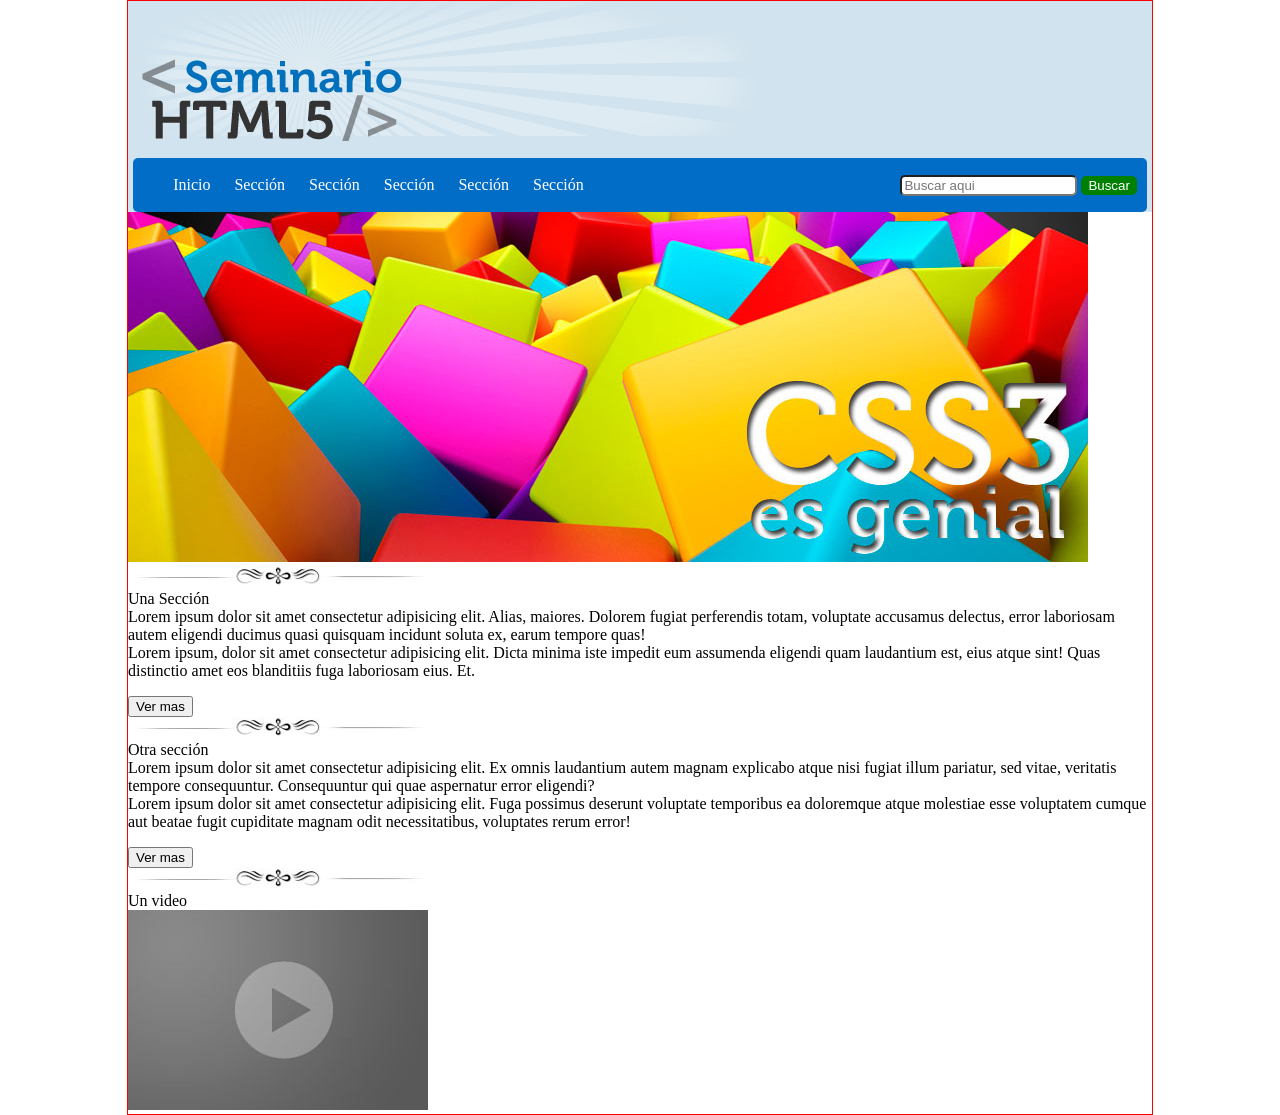
<file: practica01css/index.html>
<!DOCTYPE html>
<html lang="es">
<head>
    <meta charset="UTF-8">
    <meta name="viewport" content="width=device-width, initial-scale=1.0">
    <title>Práctica 01 HTML + CSS</title>
    <link rel="stylesheet" href="css/estilos.css">
</head>
<body>

    <header>
        <img src="img/resplandor.png" alt="fondo">
        <img src="img/logo.png" alt="logo" id="logo">
        <nav>
            <ul>
                <li>Inicio</li>
                <li>Sección</li>
                <li>Sección</li>
                <li>Sección</li>
                <li>Sección</li>
                <li>Sección</li>
            </ul>
            <form action="">
                <input type="text" placeholder="Buscar aqui">
                <input type="submit" value="Buscar">
            </form>
        </nav>
    </header>

    <section id="seccion01">
        <article>
            <img src="img/slide2.jpg" alt="Slide">
        </article>
    </section>

    <section id="seccion02">
        <article>
            <img src="img/separador.jpg" alt="separador">
            <br>
            <span class="unaSeccion nito">Una Sección</span>
            <br>
            Lorem ipsum dolor sit amet consectetur adipisicing elit. Alias, maiores. 
            Dolorem fugiat perferendis totam, voluptate accusamus delectus, 
            error laboriosam autem eligendi ducimus quasi quisquam incidunt soluta ex, earum tempore quas!
            <br>
            Lorem ipsum, dolor sit amet consectetur adipisicing elit. 
            Dicta minima iste impedit eum assumenda eligendi quam laudantium est,
             eius atque sint! Quas distinctio amet eos blanditiis fuga laboriosam eius. Et.

            <p></p>
            <input type="submit" value="Ver mas">

        </article>
        <article>
            <img src="img/separador.jpg" alt="separador">
            <br>
             <span class="otraSeccion nito">Otra sección</span>
            <br>
            Lorem ipsum dolor sit amet consectetur adipisicing elit. Ex omnis laudantium autem magnam explicabo atque nisi fugiat illum pariatur, sed vitae, veritatis tempore consequuntur. Consequuntur qui quae aspernatur error eligendi?
            <br>
            Lorem ipsum dolor sit amet consectetur adipisicing elit. Fuga possimus deserunt voluptate temporibus ea doloremque atque molestiae esse voluptatem cumque aut beatae fugit cupiditate magnam odit necessitatibus, voluptates rerum error!
            <p></p>
            <input type="submit" value="Ver mas">
        </article>
        <article>
            <img src="img/separador.jpg" alt="separador">
            <br>
            <span class="otraSeccion nito">Un video</span>
            <br>
            <img src="img/video.jpg" alt="video">
        </article>
    </section>






    
</body>
</html>
</file>
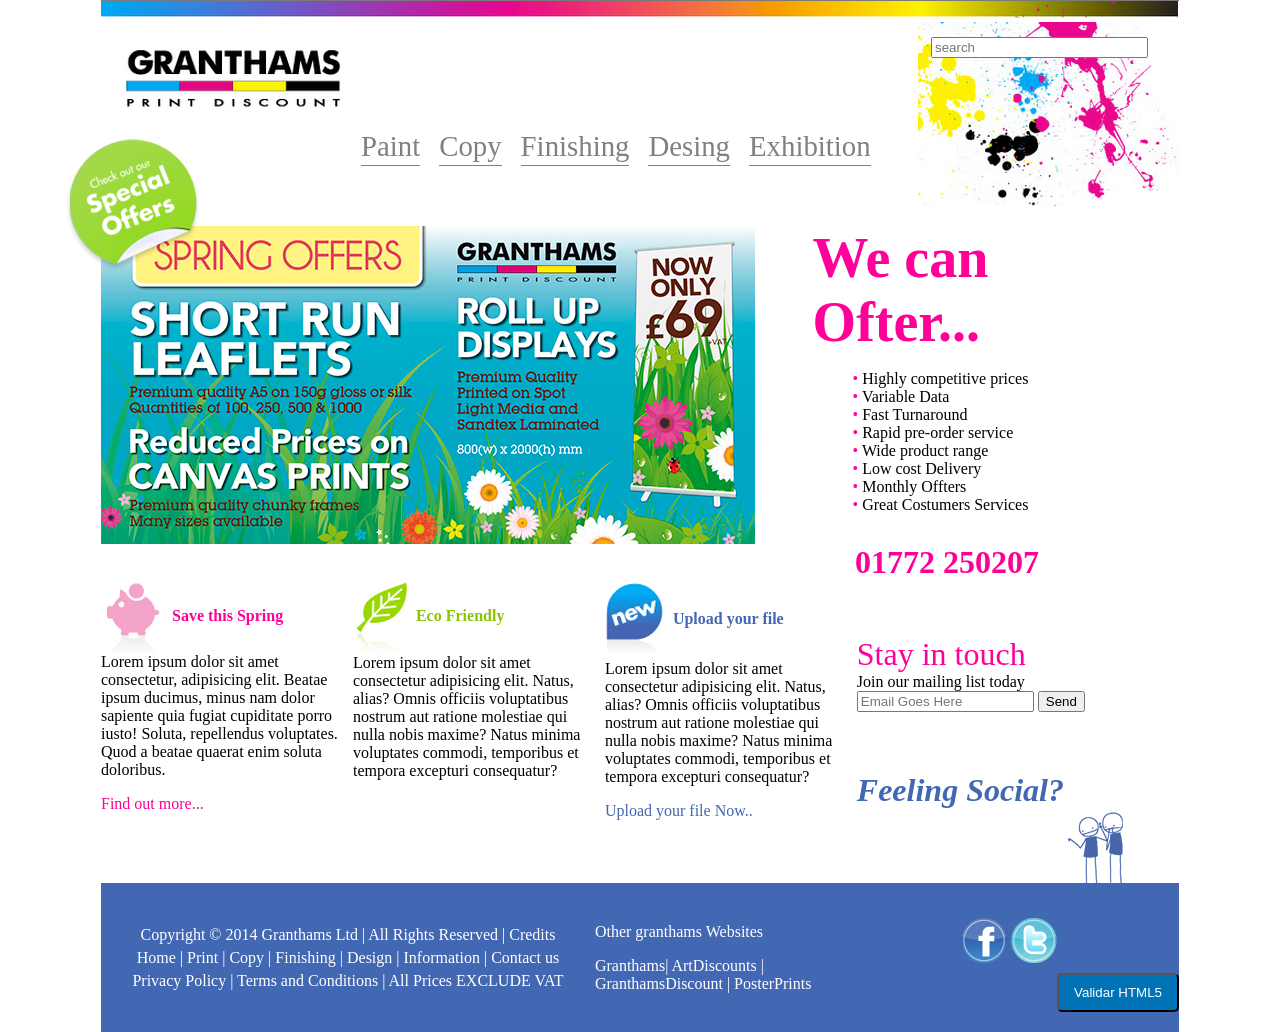
<file: practica02_css/index.html>
<!DOCTYPE html>
<html lang="en">
<head>
    <meta charset="UTF-8">
    <meta name="viewport" content="width=device-width, initial-scale=1.0">
    <title>Práctica 02 CSS</title>
    <link rel="stylesheet" href="css/estilos.css">
</head>
<body>

    <header>
        <img src="img/banner.png" alt="Linea">
        <img src="img/granthams.png" alt="granthams" id="granthams">
        <img src="img/paint.png" alt="paint" id="paint">
        <input type="search" placeholder="search" size="25">
<nav>
    <ul>
        <li>Paint</li>
        <li>Copy</li>
        <li>Finishing</li>
        <li>Desing</li>
        <li>Exhibition</li>
    </ul>
</nav>

    </header>
    <section id="primeraseccion">
        <article id="seccion01art01">
            <img src="img/slide.jpg" alt="slide">
        </article>
        <article id="seccion01art02">
            <span class="letragrande colorrosa nito"> We can <br> Ofter...</span> 
            <ul>
                <li>Highly competitive prices</li>
                <li>Variable Data</li>
                <li>Fast Turnaround</li>
                <li>Rapid pre-order service</li>
                <li>Wide product range</li>
                <li>Low cost Delivery</li>
                <li>Monthly Offters</li>
                <li>Great Costumers Services</li>
            </ul>
        </article>
        <img src="img/bg_offer.png" alt="Ofertas" id="bgoffer">
    </section>
    <section id="segundaseccion">
        <article>
           <span class="letramediana colorrosa nito"> 01772 250207</span>
        </article>
    </section>
    <section id="terceraseccion">
        <article>
        <img src="img/cerdito.png" alt="Cerdito"> <span class="colorrosa nito">Save this Spring</span>
        <br>
        Lorem ipsum dolor sit amet consectetur, adipisicing elit. Beatae ipsum ducimus, minus nam dolor sapiente quia fugiat cupiditate porro iusto! Soluta, repellendus voluptates. Quod a beatae quaerat enim soluta doloribus.
        <p></p>
        <span class="colorrosa">Find out more...</span>
        </article>
        <article>
            <img src="img/hoja.png" alt="Hoja"> <span class="colorverde nito">Eco Friendly</span>
            <br>
            Lorem ipsum dolor sit amet consectetur adipisicing elit. Natus, alias? Omnis officiis voluptatibus nostrum aut ratione molestiae qui nulla nobis maxime? Natus minima voluptates commodi, temporibus et tempora excepturi consequatur?
        </article>
        <article>
            <img src="img/new.png" alt="Nuevo"> <span class="colorazul nito">Upload your file</span>
            <br>
            Lorem ipsum dolor sit amet consectetur adipisicing elit. Natus, alias? Omnis officiis voluptatibus nostrum aut ratione molestiae qui nulla nobis maxime? Natus minima voluptates commodi, temporibus et tempora excepturi consequatur?
            <p></p>
            <span class="colorazul">Upload your file Now..</span>
        </article>

        <article id="terceraseccionStayintouch">
            <span class="letramediana colorrosa">Stay in touch </span>
            <br>
            Join our mailing list today 
            <input type="email" placeholder="Email Goes Here" >
            <input type="button" value="Send">
            <span class="letramediana colorazul nito"> <i>Feeling Social?</i></span>
            <img src="img/image-right.png" alt="Rights" id="image-right"> 
        </article>
    </section>
    <footer>
        <section class="contenedor-footer">
     
          <article class="informacion-footer">
            <p>Copyright © 2014 Granthams Ltd | All Rights Reserved | Credits</p>
            <p>
              <a>Home</a> |
              <a>Print</a> |
              <a>Copy</a> |
              <a>Finishing</a> |
              <a>Design</a> |
              <a>Information</a> |
              <a>Contact us</a>
            </p>
            <p>
              <a>Privacy Policy</a> |
              <a>Terms and Conditions</a> |
              <a>All Prices EXCLUDE VAT</a>
            </p>
          </article>
    
          <article>
            <p>Other granthams Websites</p>
            <p>
              <a>Granthams| ArtDiscounts | GranthamsDiscount | PosterPrints </a>
            </p>

          </article>
          <nav class="redes-sociales">    
              <img src="img/icon_facebook.png" alt="Facebook">
              <img src="img/icon_twitter.png" alt="Twitter">
          </nav>
          <input type="submit" value="Validar HTML5" size="10" id="botonfooter">
        </section>
      </footer>
</body>
</html>
</file>
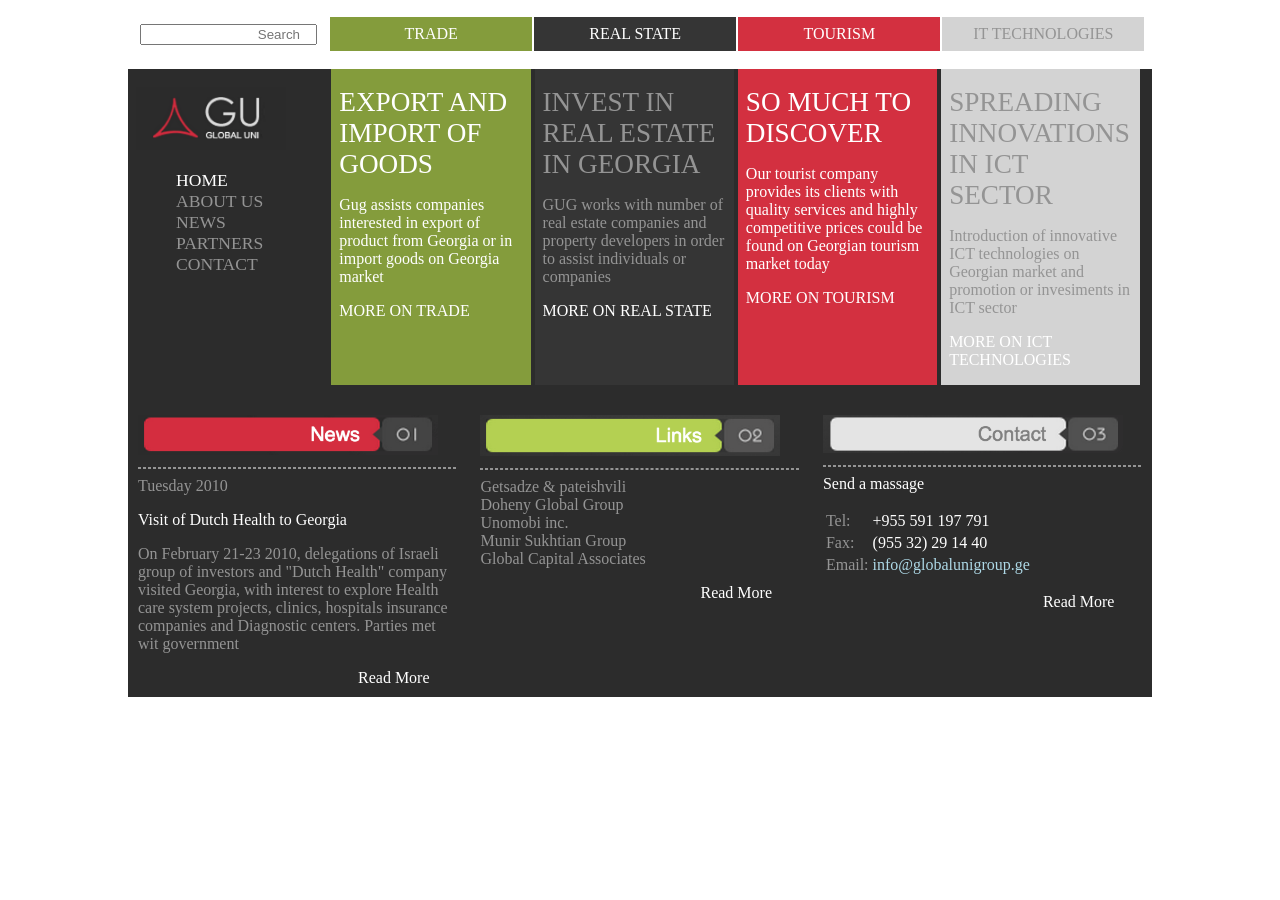
<file: practica03_css/index.html>
<!DOCTYPE html>
<html lang="es">
<head>
    <meta charset="UTF-8">
    <meta name="viewport" content="width=device-width, initial-scale=1.0">
    <title>Practica 3 - CSS</title>
    <link rel="stylesheet" href="css/estilos.css"> 
</head>
<body>
    <header> 
        <nav> 
        <ul>
            <li>
                <input type="search" placeholder="Search">
            </li>
            <li class="letra-blanca"> TRADE</li>
            <li class="letra-blanca"> REAL STATE</li>
            <li class="letra-blanca"> TOURISM</li>
            <li class="letra-gris"> IT TECHNOLOGIES</li>
        </ul>
    </nav>
    </header>
    <section>
        <article> 
            <img src="img/gu_logo.png" alt="Logo GU">
            <ul>
                <li class="letra-blanca tam-menu-lateral"> HOME</li>
                <li class="letra-gris tam-menu-lateral"> ABOUT US</li>
                <li class="letra-gris tam-menu-lateral"> NEWS</li>
                <li class="letra-gris tam-menu-lateral"> PARTNERS</li>
                <li class="letra-gris tam-menu-lateral"> CONTACT</li>
            </ul>
        </article>
        <article>
          <span class="letra-blanca tam-tarjetas"> EXPORT AND IMPORT OF GOODS</span>  
            <p> </p>
            <span class="letra-blanca"> 
            Gug assists companies interested in export of product
            from Georgia or in import goods on Georgia market </span>
            <p> </p>
            <span class="letra-blanca"> MORE ON TRADE</span>
        </article>
        <article>
            <span class="letra-gris tam-tarjetas"> INVEST IN REAL ESTATE IN GEORGIA</span>
            <p> </p>
             <span class="letra-gris"> GUG works with number of real estate companies and 
            property developers in order to assist individuals or 
            companies </span>
            <p> </p>
            <span class="letra-blanca"> MORE ON REAL STATE</span>
        </article>
        <article>
            <span class="letra-blanca tam-tarjetas"> SO MUCH TO DISCOVER</span>
            <p> </p>
            <span class="letra-blanca"> Our tourist company provides its clients with quality 
            services and highly competitive prices could be found
            on Georgian tourism market today </span>
            <p> </p>
            <span class="letra-blanca"> MORE ON TOURISM</span> 
        </article>
        <article>
            <span class="letra-gris tam-tarjetas"> SPREADING INNOVATIONS IN ICT SECTOR</span>
            <p> </p>
            <span class="letra-gris"> Introduction of innovative ICT technologies on 
            Georgian market and promotion or invesiments in ICT sector </span>
            <p> </p>
            <span class="letra-blanca"> MORE ON ICT TECHNOLOGIES</span> 
        </article>
    </section>
    <footer>
        <article>
            <img src="img/news_rojo.png" alt="News">
            <hr>
            <span class="letra-gris"> Tuesday 2010</span> 
            <p> </p>
            <span class="letra-blanca"> Visit of Dutch Health to Georgia</span>
            <p> </p>
            <span class="letra-gris"> On February 21-23 2010, delegations of Israeli group of investors and "Dutch Health" 
                company visited Georgia, with interest to explore Health care system projects, clinics,
                hospitals insurance companies and Diagnostic centers. Parties met wit government</span>
            <p> </p>
            <span class="letra-blanca read-more"> Read More</span>
        </article>
        <article>
            <img src="img/news_verde.png" alt="Links">
            <hr>
            <span class="letra-gris"> 
            Getsadze & pateishvili <br>
            Doheny Global Group <br>
            Unomobi inc. <br>
            Munir Sukhtian Group <br> 
            Global Capital Associates  </span>
            <p> </p>
            <span class="letra-blanca read-more"> Read More</span>
        </article>
        <article>
        <img src="img/news_claro.png" alt="Contact">
        <hr>
            <span class="letra-blanca"> Send a massage</span>
            <p> </p>
            <Table>
                <tbody>
                    <tr>
                        <td class="letra-gris"> Tel:</td>
                        <td class="letra-blanca">+955 591 197 791</td>
                    </tr>
                    <tr>
                        <td class="letra-gris">Fax:</td>
                        <td class="letra-blanca">(955 32) 29 14 40</td>
                    </tr>
                    <tr>
                        <td class="letra-gris">Email:</td>
                        <td class="letra-azul">info@globalunigroup.ge</td>
                    </tr>
                </tbody>
            </Table>
            <p> </p>
            <span class="letra-blanca read-more"> Read More</span>
        </article>
    </footer>
</body>
</html>
</file>
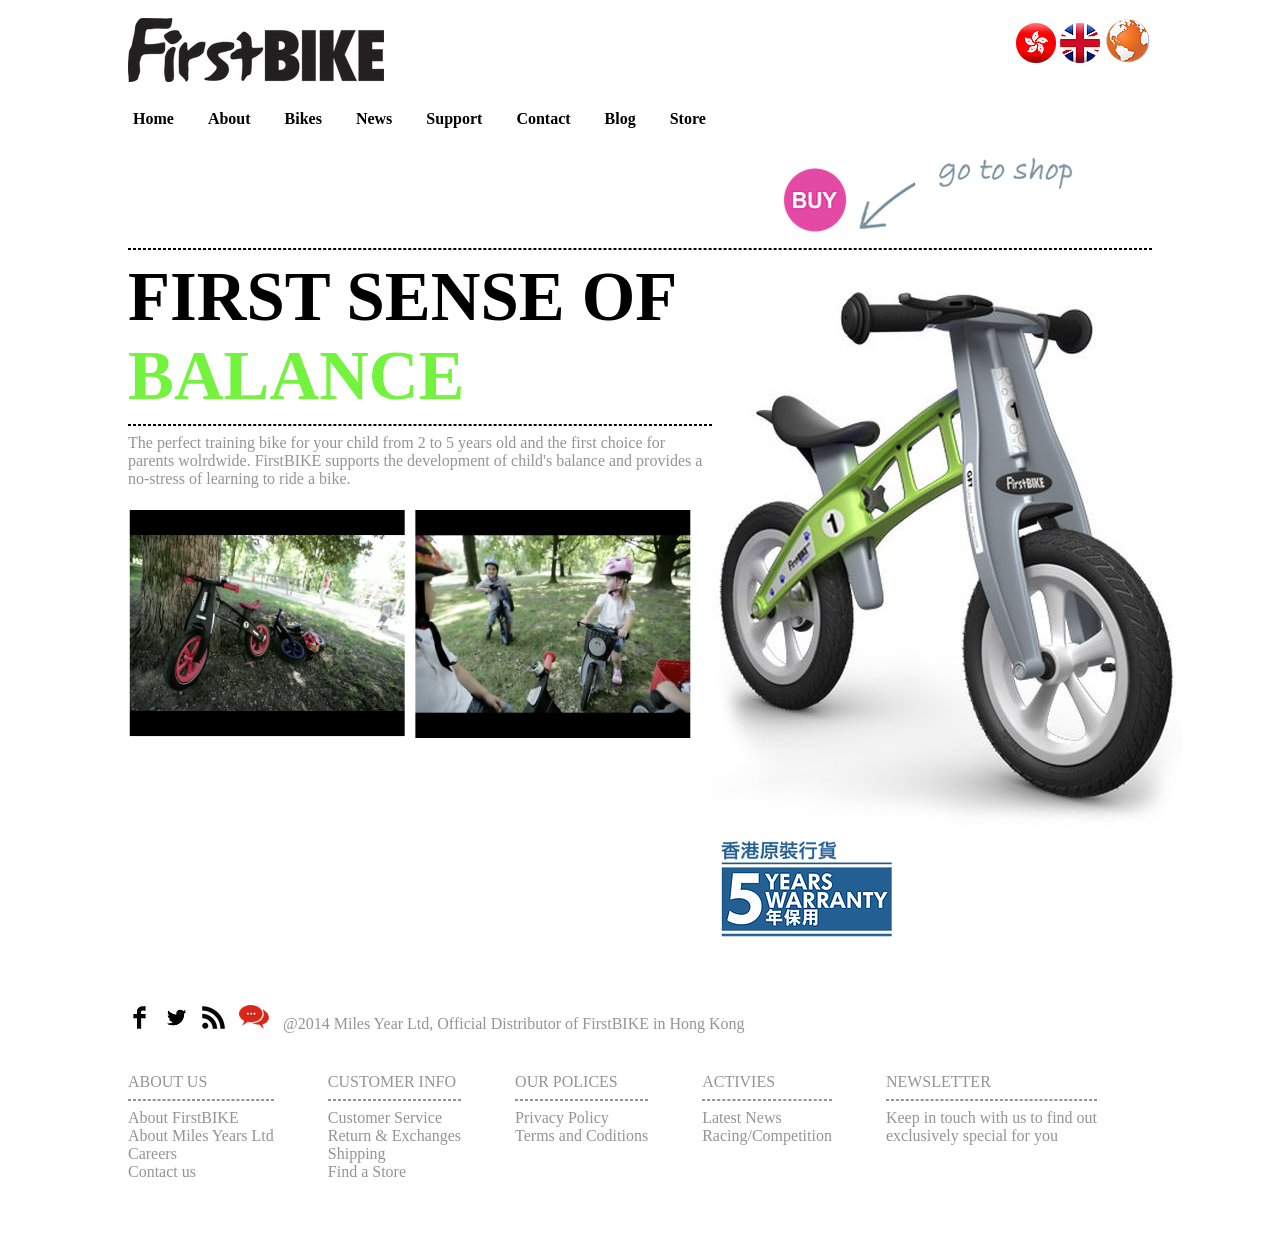
<file: practica04css/index.html>
<!DOCTYPE html>
<html lang="es">
<head>
    <meta charset="UTF-8">
    <meta name="viewport" content="width=device-width, initial-scale=1.0">
    <title>Practica04css</title>
    <link rel="stylesheet" href="css/estilos.css">
</head>
<body>

    <header>
        <br>
        <img src="img/first_bike.png" alt="first_bike">

        <section id="barra-imagenes">
        <img src="img/logo_rojo.png" alt="logo_rojo">
        <img src="img/bandera.png" alt="bandera">
        <img src="img/mundo.png" alt="mundo">
        </section>

        <nav>
            <ul>
                <b>
                <li class="letra-negra">Home</li>
                <li class="letra-negra">About</li>
                <li class="letra-negra">Bikes</li>
                <li class="letra-negra">News</li>
                <li class="letra-negra">Support</li>
                <li class="letra-negra">Contact</li>
                <li class="letra-negra">Blog</li>
                <li class="letra-negra">Store</li>
                </b>
            </ul>
        </nav>

    
        <section id="buy-gotoshop">
        <img src="img/buy.png" alt="buy">
        <img src="img/go_to_shop.png" alt="go_to_shop">
        </section>

    </header>

    <hr>
    <section class="padre"> 
    <section class="hijo1">

        <article>
            <b>  
            <span class="letra-negra tam-grande">FIRST SENSE OF</span>
            <span class="letra-verde tam-grande">BALANCE</span>  
            </b>
            <hr>
        </article>

        <article>
            <span class="letra-gris"> The perfect training bike for your child from 2 to 5 years old and the first choice 
            for parents wolrdwide. FirstBIKE supports the development of child's balance 
            and provides a no-stress of learning to ride a bike.</span> 
        </article>

        <article id="videos">
            <img src="img/video01.png" alt="video01">
            <img src="img/video02.png" alt="video02">
        </article>

    </section>

    <section class="hijo2">
        <img src="img/bike.jpg" alt="bike">
        <img src="img/5years.png" alt="5years">
    </section>

    </section>

    <footer>

        <section id="seccion03">

            <img src="img/facebook.png" alt="facebook">
            <img src="img/twitter.png" alt="twitter">
            <img src="img/signal.png" alt="signal">
            <img src="img/voice.png" alt="voice">

            <span class="letra-gris"> @2014 Miles Year Ltd, Official Distributor of FirstBIKE in Hong Kong</span> 
        </section>
        <section id="seccion04">
            <article id="Aboutus">
                <span class="letra-gris">
                ABOUT US
                <hr>
                About FirstBIKE
                <br>
                About Miles Years Ltd
                <br>
                Careers
                <br>
                Contact us
                </span>
            </article>
            <article id="CUSTOMERinfo">
                <span class="letra-gris">
                CUSTOMER INFO
                <hr>
                Customer Service
                <br>
                Return & Exchanges
                <br>
                Shipping
                <br>
                Find a Store
                </span>
            </article>
            <article id="OURpolicies">
                <span class="letra-gris">
                OUR POLICES
                <hr>
                Privacy Policy
                <br>
                Terms and Coditions
                </span>
            </article>
            <article id="ACTIVIES">
                <span class="letra-gris">
                ACTIVIES
                <hr>
                Latest News
                <br>
                Racing/Competition
                </span>
            </article>
            <article id="NEWSLETTER">
                <span class="letra-gris">
                NEWSLETTER
                <hr>
                Keep in touch with us to find out
                <br>
                exclusively special for you
                </span>
            </article>
        </section>

    </footer>
    
</body>
</html>
</file>
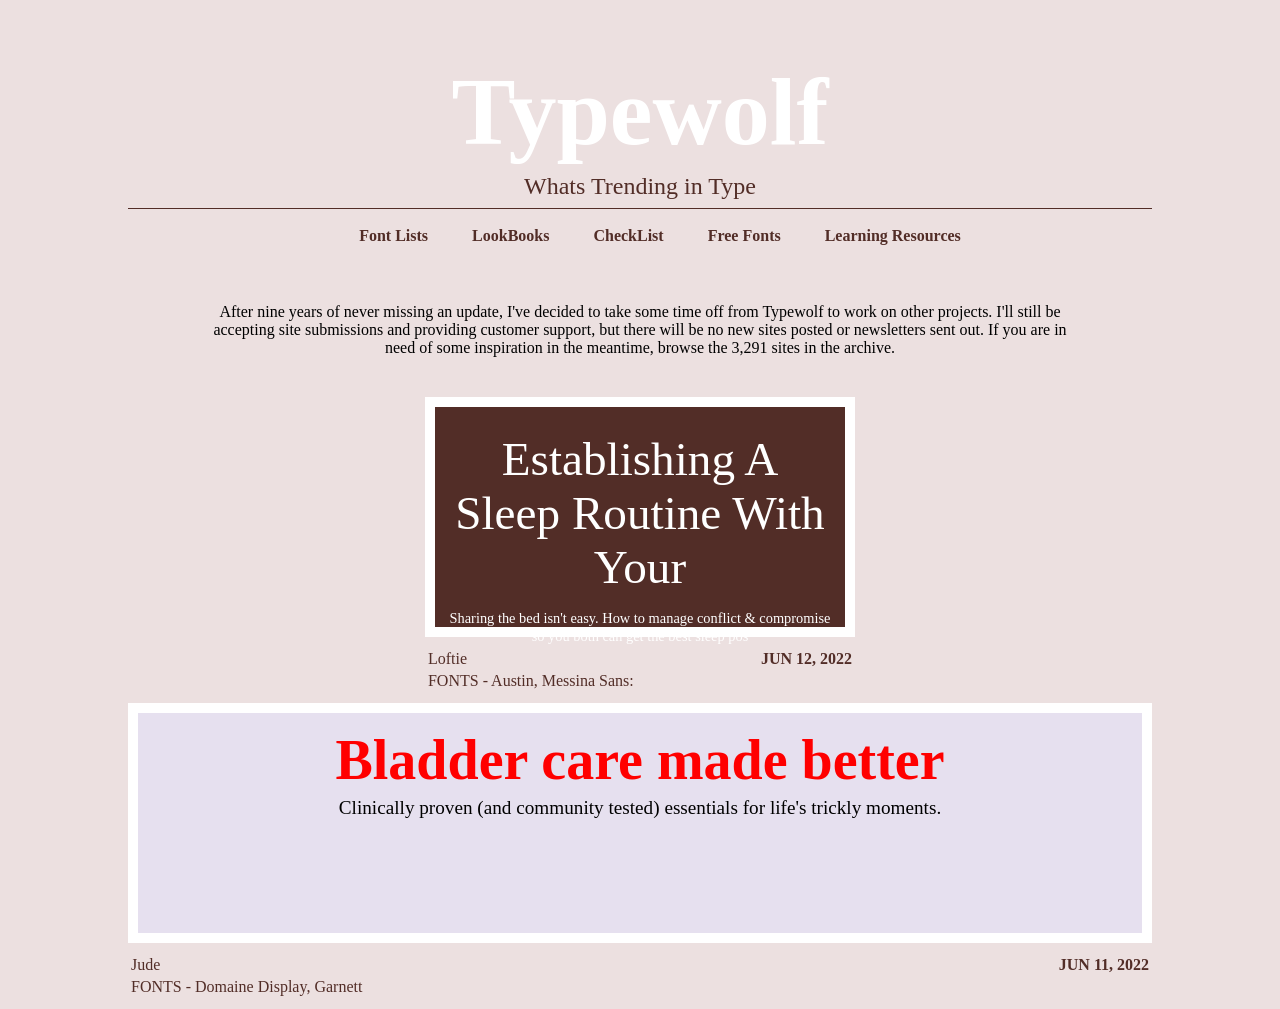
<file: practica06_/index.html>
<!DOCTYPE html>
<html lang="en">
<head>
    <meta charset="UTF-8" />
    <meta name="viewport" content="width=device-width, initial-scale=1.0" />
    <title>Practica 6</title>
    <link rel="stylesheet" href="css/estilos.css" />
</head>
<body>
    <header>
        <h1>Typewolf</h1>
        <span>Whats Trending in Type</span>
        <hr/>
        <nav>
            <ul>
                <li>Font Lists</li>
                <li>LookBooks</li>
                <li>CheckList</li>
                <li>Free Fonts</li>
                <li>Learning Resources</li>
            </ul>
        </nav>
    </header>

    <main>
        <section class="info">
            After nine years of never missing an update, I've decided to take some
            time off from Typewolf to work on other projects. I'll still be
            accepting site submissions and providing customer support, but there
            will be no new sites posted or newsletters sent out. If you are in need
            of some inspiration in the meantime, browse the 3,291 sites in the
            archive.
        </section>
        <section id="section2">
            <article>
                <h2>Establishing A Sleep Routine With Your</h2>
                <span>
                    Sharing the bed isn't easy. How to manage conflict & compromise so you both can get the best sleep pos
                </span>
            </article>
            <table>
                <tbody>
                    <tr>
                        <td>Loftie</td>
                        <td>JUN 12, 2022</td>
                    </tr>
                    <tr>
                        <td>FONTS - Austin, Messina Sans:</td>
                    </tr>
                </tbody>
            </table>
        </section>
        <section id="section3">
            <article>
                <h2>Bladder care made better</h2>
                <span>
                    Clinically proven (and community tested) essentials for life's trickly moments.
                </span>
            </article>
            <table>
                <tbody>
                    <tr>
                        <td>Jude</td>
                        <td>JUN 11, 2022</td>
                    </tr>
                    <tr>
                        <td>FONTS - Domaine Display, Garnett</td>
                    </tr>
                </tbody>
            </table>
        </section>
    </main>
    
</body>
</html>
</file>
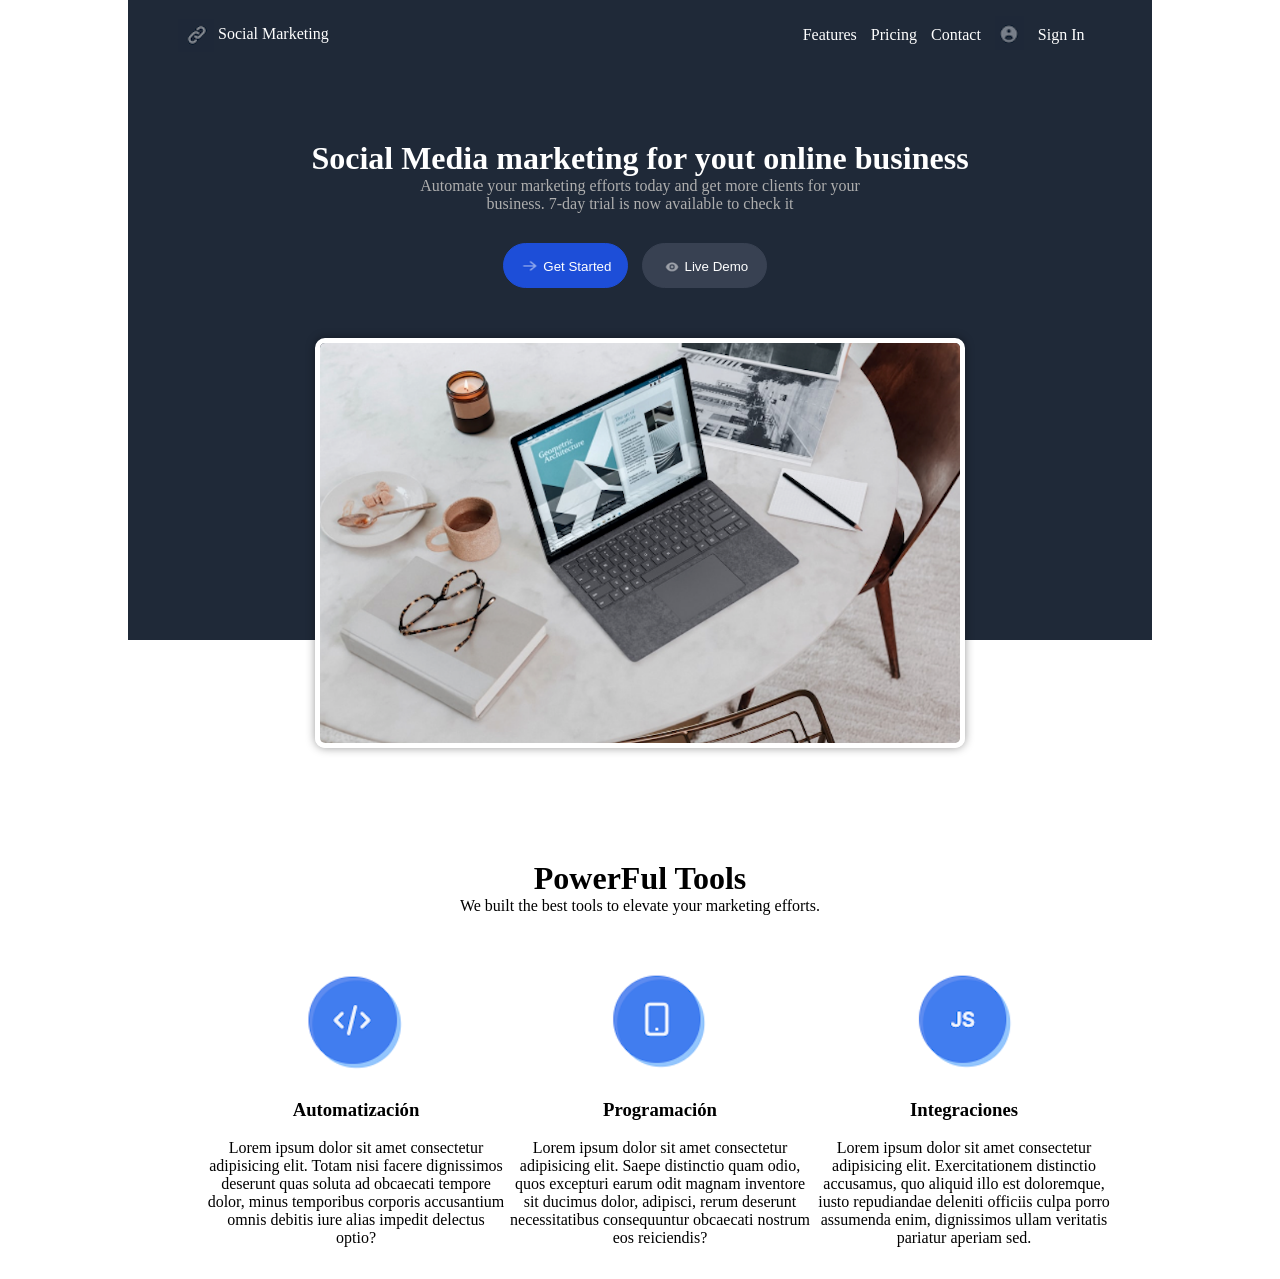
<file: practica07_/index.html>
<!DOCTYPE html>
<html lang="es">
    <head>
        <meta charset="UTF-8" />
        <meta name="viewport" content="width=device-width, initial-scale=1.0" />
        <title>Práctica 07</title>
        <link rel="stylesheet" href="css/estilos.css" />
    </head>
<body>


    <header>
        <nav id="menuarriba" role="navigation">
           <img src="img/social.png" alt="Social Marketing" id="socialmarketing">
           <span class="logo">Social Marketing</span>
          <ul>
            <li>Features</li>
            <li>Pricing</li>
            <li>Contact</li>
            <li>
              <img src="img/signin.png" alt="Sign in">
            </li>
            <li>Sign In</li>
          </ul>
        </nav>
      </header>


        <section id="seccion-uno">
        <article>
           <span class="letragrande colorblanco">Social Media marketing for yout online business</span> 
           <br>
           <span class="colorgris">
            Automate your marketing efforts today and get more clients for your <br>
            business. 7-day trial is now available to check it 
           </span>

        </article>

        <article id="botones">
            <button id="Button1">
                <img src="img/flecha.png" alt="flecha" >
                <span>Get Started</span>
            </button>
        
            <button id="Button2">
                <img src="img/ojo.png" alt="ojo">
                <span>Live Demo</span>
            </button>
        </article>

     

        <article id="imagenCentro">
            <img src="img/desk.png" alt="desk">
        </article>


    </section>

       


    <section id="seccion-dos">

        <article>
            <span class="letragrande">PowerFul Tools</span>
            <br>
            <span>We built the best tools to elevate your marketing efforts.</span>
        </article>

    <article id="ArticleFinal">

        <ul>
          <li>
            <img src="img/automation.png" alt="automatización">
            <h3>Automatización</h3>
            <p>Lorem ipsum dolor sit amet consectetur adipisicing elit. Totam nisi facere dignissimos deserunt quas soluta ad obcaecati tempore dolor, minus temporibus corporis accusantium omnis debitis iure alias impedit delectus optio?</p>
          </li>
          <li>
            <img src="img/schedule.png" alt="programación">
            <h3>Programación</h3>
            <p>Lorem ipsum dolor sit amet consectetur adipisicing elit. Saepe distinctio quam odio, quos excepturi earum odit magnam inventore sit ducimus dolor, adipisci, rerum deserunt necessitatibus consequuntur obcaecati nostrum eos reiciendis?</p>
          </li>
          <li>
            <img src="img/integrations.png" alt="integraciones">
            <h3>Integraciones</h3>
            <p>Lorem ipsum dolor sit amet consectetur adipisicing elit. Exercitationem distinctio accusamus, quo aliquid illo est doloremque, iusto repudiandae deleniti officiis culpa porro assumenda enim, dignissimos ullam veritatis pariatur aperiam sed.</p>
          </li>
        </ul>

    </article>
    </section>
  
</body>
</html>
</file>
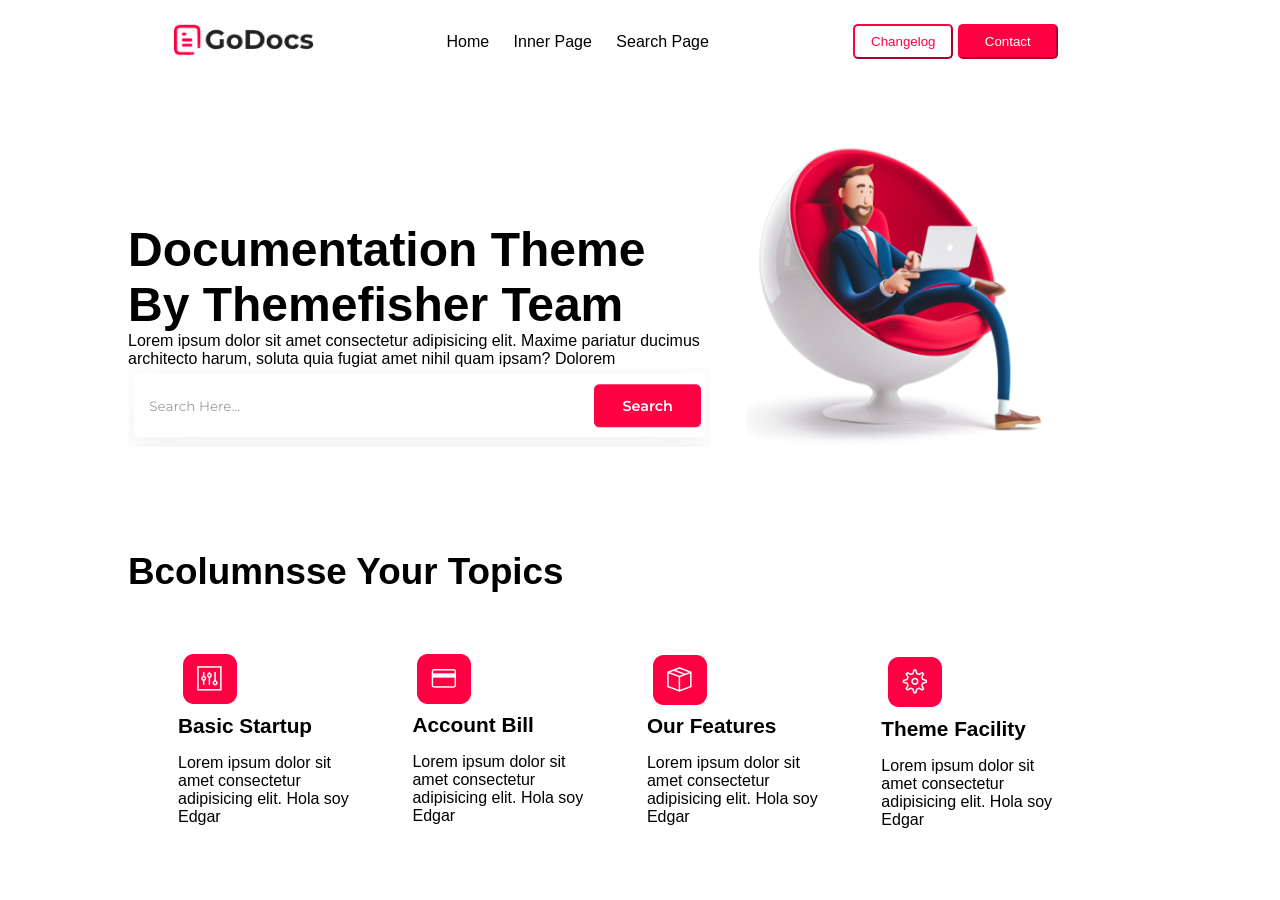
<file: practica10_examen/index.html>
<!DOCTYPE html>
<html lang="es">
<head>
    <meta charset="UTF-8">
    <meta name="viewport" content="width=device-width, initial-scale=1.0">
    <title>Practica10_Examen</title>
    <link rel="stylesheet" href="css/estilos.css" />
</head>
<body>

    <header>
        <nav>
            <ul>
                <img src="img/godocs.png" alt="godocs">
            </ul>
            <ul>
                <li>Home</li>
                <li>Inner Page</li>
                <li>Search Page</li>
            </ul>

            <ul>
                <button id="botonblanco">
                    <span>Changelog</span>
                </button>
                <button id="botonrojo">
                    <span>Contact</span>
                </button>
            </ul>
        </nav>

    </header>

    <main>

        <section id="section1">

            <article id="sec1Art1">
                <span class="letragrande">Documentation Theme <br>By Themefisher Team</span>
                <br>
                <span>Lorem ipsum dolor sit amet consectetur adipisicing elit. Maxime pariatur ducimus <br>architecto harum, soluta quia fugiat amet nihil quam ipsam? Dolorem</span><br>
                <img src="img/search.png" alt="search">
            </article>
            <article id="sec1Art2">
                <img src="img/work.png" alt="work">
            </article>

        </section>

        <footer>
                <span class="letramediana">Bcolumnsse Your Topics</span>
         
                <ul>
                    <li>
                      <img src="img/basic.png" alt="basic"><br>
                      <span class="letrachica">Basic Startup</span>
                      <p class="colorgrisnegro">Lorem ipsum dolor sit amet consectetur adipisicing elit. Hola soy Edgar</p>
                    </li>
                    <li>
                        <img src="img/account.png" alt="account"><br>
                        <span class="letrachica">Account Bill</span>
                        <p class="colorgrisnegro">Lorem ipsum dolor sit amet consectetur adipisicing elit. Hola soy Edgar</p>
                    </li>
                    <li>
                      <img src="img/features.png" alt="features"><br>
                      <span class="letrachica">Our Features</span>
                      <p class="colorgrisnegro">Lorem ipsum dolor sit amet consectetur adipisicing elit. Hola soy Edgar</p>
                    </li>
                    <li>
                        <img src="img/facility.png" alt="facility"><br>
                        <span class="letrachica">Theme Facility</span>
                        <p class="colorgrisnegro">Lorem ipsum dolor sit amet consectetur adipisicing elit. Hola soy Edgar</p>
                    </li>
                  </ul>
        </footer>
    </main>
    
</body>
</html>
</file>
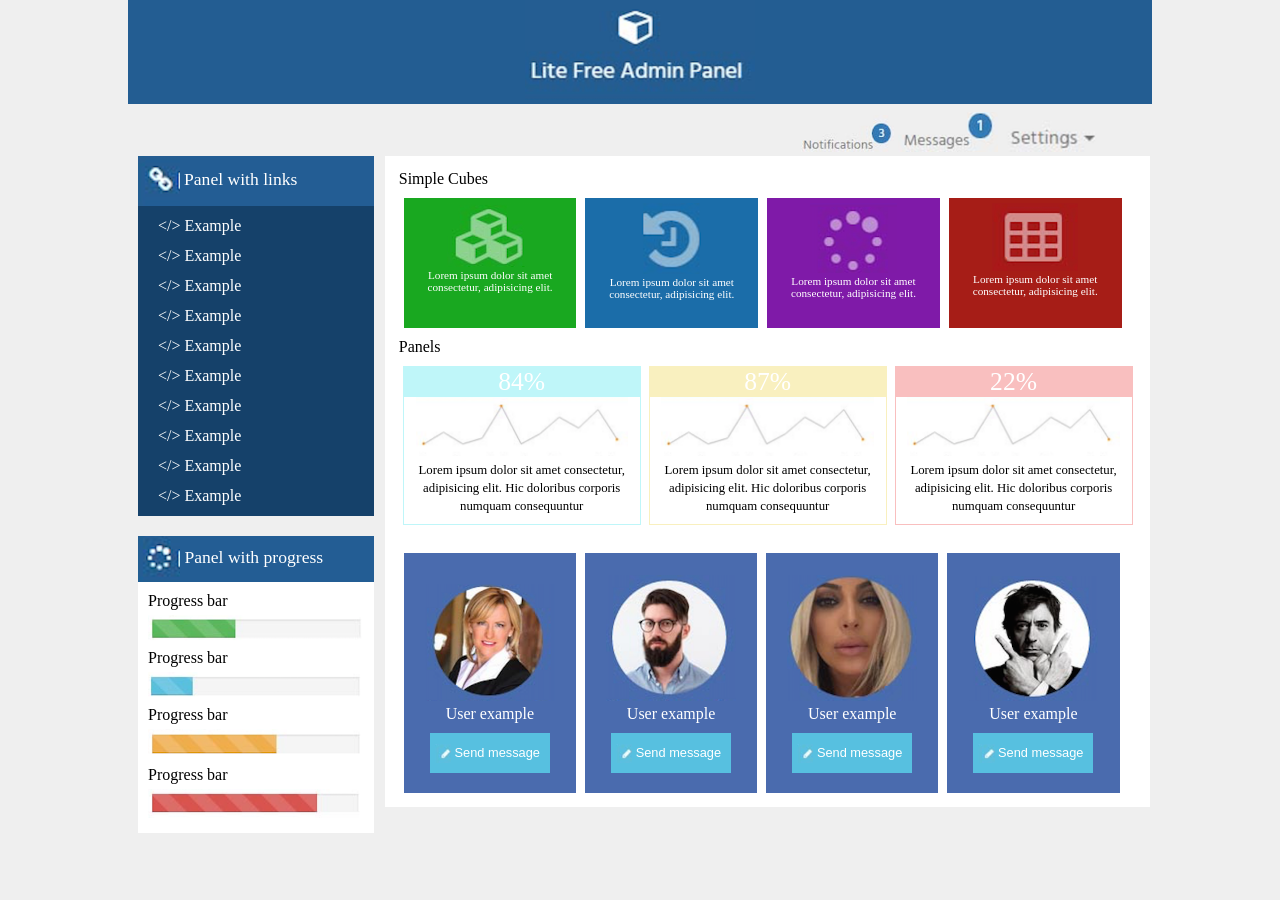
<file: practicacss05/index.html>
<!DOCTYPE html>
<html lang="es">

<head>
    <meta charset="UTF-8" />
    <meta name="viewport" content="width=device-width, initial-scale=1.0" />
    <title>Práctica 05</title>
    <link rel="stylesheet" href="css/estilos.css" />
</head>

<body>
    <header>
        <img src="img/logo.png" alt="logo" />
    </header>
    <nav id="menuarriba">
        <article>
            <img src="img/notificaciones.png" alt="notis" />
            <img src="img/mensajes.png" alt="mensajes" />
            <img src="img/ajustes.png" alt="ajustes" />
        </article>
    </nav>
    <main>
        <section id="section1">
            <article id="links">
                <article>
                    <img src="img/logolinks.png" alt="logo" />
                    <span>Panel with links</span>
                </article>
                <nav>
                    <ul>
                        <li>&lt/&gt Example</li>
                        <li>&lt/&gt Example</li>
                        <li>&lt/&gt Example</li>
                        <li>&lt/&gt Example</li>
                        <li>&lt/&gt Example</li>
                        <li>&lt/&gt Example</li>
                        <li>&lt/&gt Example</li>
                        <li>&lt/&gt Example</li>
                        <li>&lt/&gt Example</li>
                        <li>&lt/&gt Example</li>
                    </ul>
                </nav>
            </article>
            <article id="progress">
                <article id="bannerProgress">
                    <img src="img/logoprogress.png" alt="logo" />
                    <span>Panel with progress</span>
                </article>
                <article id="barras">
                    <span>Progress bar</span>
                    <img src="img/barra01.png" alt="barra" />
                    <span>Progress bar</span>
                    <img src="img/barra02.png" alt="barra" />
                    <span>Progress bar</span>
                    <img src="img/barra03.png" alt="barra" />
                    <span>Progress bar</span>
                    <img src="img/barra04.png" alt="barra" />
                </article>
            </article>
        </section>
        <section id="section2">
            <article id="sec2art1">
                <span>Simple Cubes</span>
                <br>
                <article>
                    <img src="img/cubo1.png" alt="cubo" />
                    <br>
                    <span>Lorem ipsum dolor sit amet consectetur, adipisicing elit.</span>
                </article>
                <article>
                    <img src="img/cubo02.png" alt="cubo" />
                    <br>
                    <span>Lorem ipsum dolor sit amet consectetur, adipisicing elit.</span>
                </article>
                <article>
                    <img src="img/cubo03.png" alt="cubo" />
                    <br>
                    <span>Lorem ipsum dolor sit amet consectetur, adipisicing elit.</span>
                </article>
                <article>
                    <img src="img/cubo04.png" alt="cubo" />
                    <br>
                    <span>Lorem ipsum dolor sit amet consectetur, adipisicing elit.</span>
                </article>
            </article>
            <article id="sec2art2">
                <span>Panels</span>
                <br>
                <article>
                    <article>84%</article>
                    <img src="img/grafico.png" alt="grafico" />
                    <span>Lorem ipsum dolor sit amet consectetur, adipisicing elit. Hic
                        doloribus corporis numquam consequuntur</span>
                </article>
                <article>
                    <article>87%</article>
                    <img src="img/grafico.png" alt="grafico" />
                    <span>Lorem ipsum dolor sit amet consectetur, adipisicing elit. Hic
                        doloribus corporis numquam consequuntur</span>
                </article>
                <article>
                    <article>22%</article>
                    <img src="img/grafico.png" alt="grafico" />
                    <span>Lorem ipsum dolor sit amet consectetur, adipisicing elit. Hic
                        doloribus corporis numquam consequuntur</span>
                </article>
            </article>
            <article id="sec2art3">
                <span>Usarios</span>
                <br>
                <article>
                    <img src="img/usuario01.png" alt="usuario" />
                    <span>User example</span>
                    <button>
                        <img src="img/lapiz.png" alt="lapiz" />
                        Send message
                    </button>
                </article>
                <article>
                    <img src="img/usuario02.png" alt="usuario" />
                    <span>User example</span>
                    <button>
                        <img src="img/lapiz.png" alt="lapiz" />
                        Send message
                    </button>
                </article>
                <article>
                    <img src="img/usuario03.png" alt="usuario" />
                    <span>User example</span>
                    <button>
                        <img src="img/lapiz.png" alt="lapiz" />
                        Send message
                    </button>
                </article>
                <article>
                    <img src="img/usuario04.png" alt="usuario" />
                    <span>User example</span>
                    <button>
                        <img src="img/lapiz.png" alt="lapiz" />
                        Send message
                    </button>
                </article>
            </article>
        </section>
    </main>
</body>
</html>
</file>
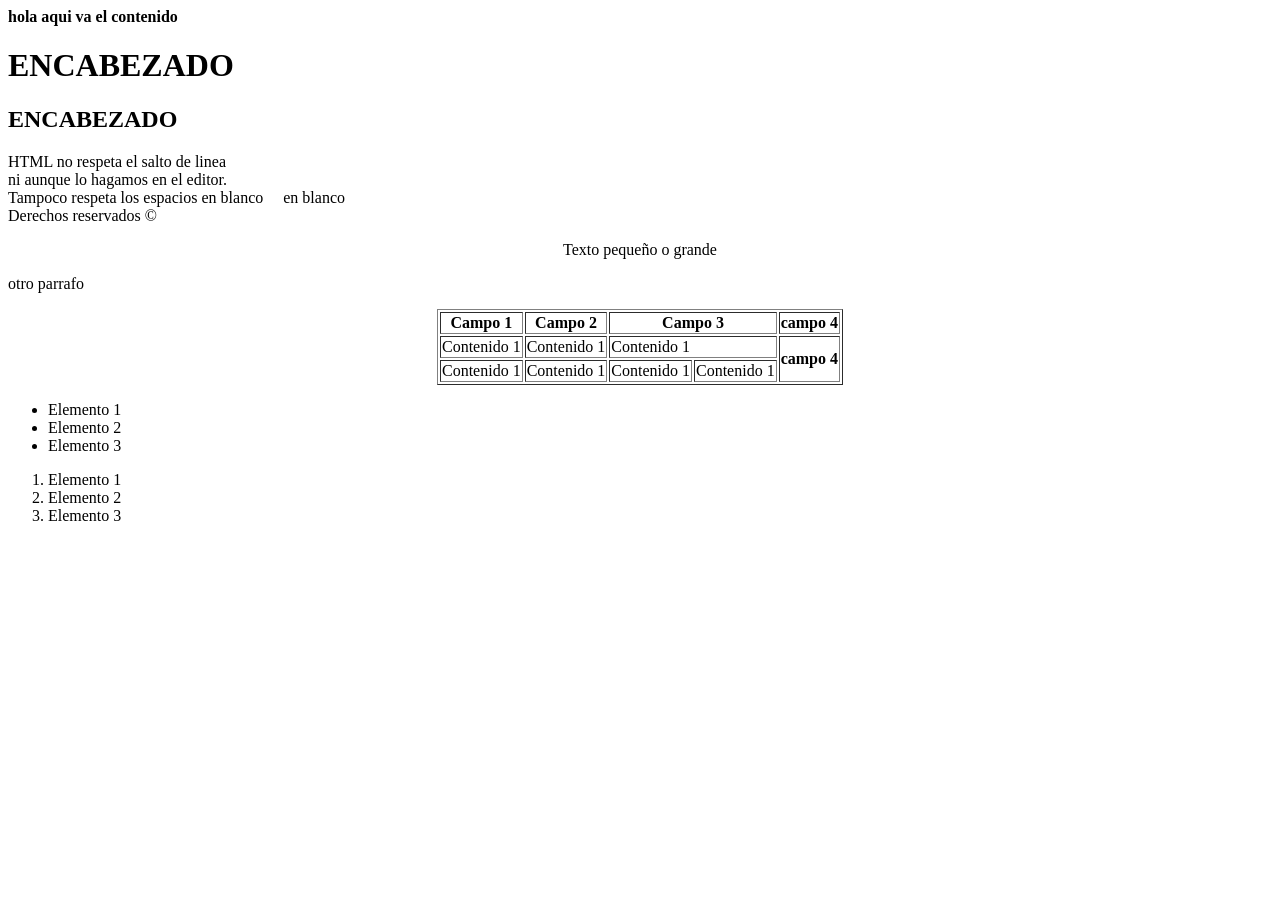
<file: primera.html>
<!DOCTYPE html>
<html lang="es">
<head>
    <meta charset="UTF-8">
    <meta name="viewport" content="width=device-width, initial-scale=1.0">
    <title>Primera HTML</title>
</head>
<body>

    <b>hola aqui va el contenido</b>

    <h1>ENCABEZADO</h1>
    <h2>ENCABEZADO</h2>

    HTML no respeta el salto de linea <br>
    ni aunque lo hagamos en el editor. <br>
    Tampoco respeta los espacios en blanco &nbsp; &nbsp; en blanco <br>

    Derechos reservados &copy;  

    <p align="center">Texto pequeño o grande </p>

    <p>otro parrafo</p>

    <!--tablas -->

    <table border align="center">
      <thead>
        <tr>
           <th>Campo 1</th>
           <th>Campo 2</th>
           <th colspan="2">Campo 3</th>
           <th>campo 4</th>
        </tr>
      </thead>

      <body>
        <tr>
           <td>Contenido 1</td>
           <td>Contenido 1</td>
           <td colspan="2">Contenido 1</td>
           <th rowspan="2">campo 4</th>

        </tr>
        <tr>
            <td>Contenido 1</td>
            <td>Contenido 1</td>
            <td>Contenido 1</td>
            <td>Contenido 1</td>
        </tr>
        

      </body>
    </table>

        <p></p>

        <!--LISTAS-->

        <ul>
            <li>Elemento 1</li>
            <li>Elemento 2</li>
            <li>Elemento 3</li>
            
        </ul>

        <ol>
            <li>Elemento 1</li>
            <li>Elemento 2</li>
            <li>Elemento 3</li> 
        </ol>


    
</body>
</html>
</file>
<file: practica01css/css/estilos.css>
body{
    border: 1px solid red;
    font-size:16px;
    margin: 0px auto;
    max-width: 1024px;
}

header{
    background-color: #D1E3EE;


}

header nav{
    background: #026DC6;
    border-radius: 5px;
    margin: 0px auto;
    padding: 2px 0px;
    width: 99%;
}

header nav form{
    float: right;
    margin-top: -35px;
    margin-right: 10px;
}

header nav form input{
    border-radius: 5px;
}

header nav form input[type="submit"]{
    background: green;
    border: 1px solid green;
    color: white;
}

header nav ul li{
    color: white;
    display: inline-block;
    margin-right: 20px;
}

#logo{
    margin: -150px 0px 0px 0px;

}
</file>
<file: practica02_css/css/estilos.css>
body{
    font-size: 16px;
    max-width: 1078px;
    min-width: 1078px;
    margin: 0px auto;
}
header input{
    float: right;
    margin-right: -230px;
    margin-top: 15px;
}
header nav ul li{
    border-bottom: 1px solid gray;
    color: gray;
    display: inline-block;
    font-size: 1.8em;
    margin-right: 15px;
    padding-bottom: 2px;
   /*  text-decoration: underline; */
}
header nav{
    margin-left: 220px;
}
#paint{
    float: right;
}
#granthams{
    margin-top: 25px;
    margin-left: 25px;
}
#primeraseccion{
    margin-top: 60px;
    height: 318px;
}
#primeraseccion article{
    display: inline-block;
    vertical-align: top;
}
#seccion01art01{
    /* border: 1px solid red; */
    width: 61%;
}
#seccion01art02{
    /* border: 1px solid red; */
    width: 30%;
    margin-left: 50px;
}
#seccion01art02 ul{
    list-style: none;
}
#seccion01art02 ul li:before{
    color: #FF0099;
    content: "• ";
}
#bgoffer{
    position: relative;
    top: -410px;
    left: -35px;  
}

#segundaseccion article{
    padding-right: 140px;


    text-align: right;
}

#terceraseccion article{
    display: inline-block;
    vertical-align: top;
    width: 23%;
}
#terceraseccion article img{
    vertical-align: middle;
}

#terceraseccion article button{
    background-color: #8BC500;
}

#terceraseccionStayintouch{

    margin-top: 55px;
} 


.colorazul{
    color: #4267b3;
}
.colorrosa{
    color: #FF0099;
}
.colorverde{
    color: #8BC500;
}
.nito{
    font-weight: bold;
}
.letragrande{
    font-size: 3.5em;
}
.letramediana{
    font-size: 2em;
}


footer {
    background-color: #4267b3;
    color: #fff;
    padding: 20px 0;
  }

  
  #botonfooter {
    background-color: #0073b7;
    color: #ffffff;
    padding: 10px 15px;
    border-radius: 5px;
    transition: 0.3s;
    margin-top: 70px;
    
  }
  #botonfooter::placeholder {
    color: #ccc; /* Cambia el color del placeholder */
  }
  
  
  .contenedor-footer {
    width: 100%;
    max-width: 1200px;
    margin: 0 auto;
    display: flex;
    align-items: center;
  }
  
  
  .informacion-footer {
    width: 60%;
    text-align: center;
  }
  
  .redes-sociales {
    width: 20%;
    text-align: right;
  }
  
  .informacion-footer p {
    margin: 5px 0;
  }

  .redes-sociales img {
    position: relative;
    margin-top: -100px;
 
  }

  #image-right{
    margin-right: -100px;
    margin-top: 100px;
  }
</file>
<file: practica03_css/css/estilos.css>
html{
    /* Propiedades personalizables*/
    --color-verde: #849C3C; 
    --color-negro: #353535;
    --color-rojo: #D33040;
    --color-gris: lightgray;
    --fondo-negro: #2C2C2C;
    --color-linea: #949494;
    --color-azul: lightblue;
    --color-blanco: white;
}
body{
    font-size: 16px;
    margin: 0px auto;
    max-width: 1024px;
}
footer article{
    display: inline-block;
    margin-top: 20px;
    padding: 10px;
    vertical-align: top;
    width: 31.1%;
}
footer img{
    width: 300px;
}
header nav input{
    text-align: right;
}
/*header nav ul li{
    display: inline-block;
    margin-left: -6px; 
    padding: 8px 14px;
}*/
header ul{
    margin-left: -40px;
}
header ul li{
    display: inline-block;
    width: 17.0%;
    margin-left: -2px;
    padding: 8px 14px;
    text-align: center;
}
header ul li:nth-child(2){
    background-color: var(--color-verde);
}
header ul li:nth-child(3){
    background-color: var(--color-negro);
}
header ul li:nth-child(4){
    background-color: var(--color-rojo);
}
header ul li:nth-child(5){
    background-color: var(--color-gris);
}
hr{
    border-style: dashed;
    color: var(--color-linea);
}
section{
    align-items: none;
}
section article{
    display: inline-block;
    height: 280px;
    padding: 18px 8px;
    vertical-align: top;
    width: 17.9%;
}
section article ul{
    list-style: none;
}
section article:nth-child(2){
    background: var(--color-verde);
}
section article:nth-child(3){
    background: var(--color-negro);
}
section article:nth-child(4){
    background: var(--color-rojo);
}
section article:nth-child(5){
    background: var(--color-gris);
}
section,footer{
    background: var(--fondo-negro);
}
section img{
    width: 150px;
}
.letra-azul{
    color: var(--color-azul);
}
.letra-blanca{
    color: var(--color-blanco);
}
.letra-gris{
    color: var(--color-linea);
}
.read-more{
   /* border: 1px solid red;*/
    margin-left: 220px;
}
.tam-menu-lateral{
    font-size: 1.1em;
}
.tam-tarjetas{
    font-size: 1.7em;
}
</file>
<file: practica04css/css/estilos.css>
html{
    /* Propiedades personalizables*/
    --color-verde: #73f33d; 
    --color-negro: #000000;
    --color-gris: #949494;
}
  body {
    font-size: 16px;
    margin: 0px auto;
    max-width: 1024px;
  }

  header ul li{
    display: inline-block;
    padding: 8px 65px;
    margin-left: -100px;
  }
  hr{
    border-style: dashed;
  }


  /* Footer */
  footer {
    padding: 60px 0;
  }
  
  footer section img {
    max-width: 30px;
    margin-right: 10px;
  }
  
  footer #seccion04 article {
  
    display: inline-block;
    margin-top: 40px;
    margin-right: 50px;
    vertical-align: top;
    

  }

  

  .letra-negra{
    color: var(--color-negro);
  }
  .letra-gris{
    color: var(--color-gris);
  }
  .letra-verde{
    color: var(--color-verde);
  }
  .tam-grande{
    font-size: 4.3em;
  }
  .padre {
    display: grid;
    grid-template-columns: 57% 43%;
  }

  #barra-imagenes{
    float: right;
  }  

  #buy-gotoshop{
    margin-left: 650px;
  }
  

  #videos img{
  margin-top: 20px;
  display: inline-block;
  width: 280px;
  height: 230px;
  }
</file>
<file: practica06_/css/estilos.css>
body{
    font-size: 16px;
    margin: 0 auto;
    max-width: 1024px;
    background-color: rgb(236, 224, 224);
}
h1{
    color: white;
    font-size: 6em;
    font-family: 'Times New Roman', Times, serif;
    margin: 0;
    padding: 6px;
}
header{
    padding-top: 50px;
    text-align: center;
}
header > span{
    font-size: 1.5em;
    font-family: 'Times New Roman', Times, serif;
    color: #522d27;
}
li{
    display: inline-block;
    font-weight: 600;
    padding: 2px 20px;
    color: #522d27;
}
table{
    width: 100%;
    margin: 10px 0;
}
tr > td:nth-child(2){
    text-align: right;
    font-weight: 800;
}
td {
    text-align: left;
    color: #522d27;
}
main{
    text-align: center;
}
hr{
    background-color: #522d27;
    height: 1px;
    border: none;
}
.info{
    padding: 40px 80px;
}
#section2,#sect3{
    display: inline-block;
    width: 42%;
    vertical-align: top;
    margin: 0 15px;
}
#section2 > article{
    background-color: #522d27;
    border: 10px solid white;
    padding: 10px;
    height: 200px;
}
#section3 > article{
    background-color: #e6e0ef;
    border: 10px solid white;
    padding: 10px;
    height: 200px;
}
#section2 h2{
    font-size: 2.95em;
    color: white;
    font-family: 'Times New Roman', Times, serif;
    font-weight: 500;
    margin: 15px 0;
}
#section2 span{
    font-size: 0.9em;
    color: white;
}
#section3 h2{
    font-size: 3.5em;
    color: rgb(255, 0, 0);
    font-family: 'Times New Roman', Times, serif;
    font-weight: 800;
    margin: 5px 0;
    padding: 0;
}
#section3 span{
    font-size: 1.2em;
}
</file>
<file: practica07_/css/estilos.css>
body {
    font-size: 16px;
    margin: 0 auto;
    max-width: 1024px;
}


header {
    background-color: #1f2938;
    color: white;
    margin-bottom: -30px;
}

header li {
    display: inline-block;
    list-style: none;
    margin-right: 10px;
    vertical-align: middle;
}

header ul {
    display: inline-block;
}


#imagenCentro img {
    border: 5px solid white;
    border-radius: 10px;
    box-shadow: 0 0 10px rgba(0, 0, 0, 0.4);
    height: 400px;
}

#socialmarketing {
    margin-left: 50px;
    vertical-align: middle;
}


#seccion-uno {
    background-color: #1f2938;
    height: 500px;
    margin-bottom: 220px;
    padding-top: 100px;
    text-align: center;
}


#seccion-dos {
    text-align: center;
}
#seccion-dos li {
    display: inline-block;
    margin-top: 30px;
    width: 300px;
}


#botones button {
    border-radius: 30px;
    color: white;
    height: 45px;
    margin-top: 30px;
    margin-bottom: 50px;
    margin-right: 10px;
    width: 125px;
}
#botones img {
    height: 20px;
    vertical-align: middle;
    width: 20px;
}
#botones span {
    vertical-align: middle;
}
#Button1{
    background-color: #1d4ed8;
    border: 1px solid #1d4ed8;

}
#Button2{
    background-color: #384152;
    border: 1px solid #384152;
}


.colorblanco {
    color: white;
}
.colorgris {
    color: rgb(174, 174, 174);
}
.logo {
    margin-right: 430px;
}
.letragrande {
    font-size: 2.0em;
    font-weight: bold;
}
</file>
<file: practica10_examen/css/estilos.css>
body {
    font-size: 16px;
    margin: 0 auto;
    max-width: 1024px;
    font-family: Arial, Helvetica, sans-serif;

}

header nav{
    margin-left: 0px;
}


header li {
    display: inline-block;
    vertical-align: top;
    margin-right: 20px;
}

header ul {
    display: inline-block;
    vertical-align: middle;
    margin-right: 80px;
    
}

footer{
    margin-top: 100px;
}

footer  li {
    display: inline-block;
    vertical-align: top;
    width: 180px;
    margin-right: 30px;
    margin-top: 30px;
    background-color: white;
    border-radius: 10px;
    padding-top: 40px;
    padding: 10px;
}

footer  ul {
    display: inline-block;
    vertical-align: middle;
}

#section1{
    margin-top: 50px;
}


#section1 article{
    display: inline-block;

}

#sec1Art1{
    width: 60%;
}

#botonblanco{
    border-color: #ff0143;
    background-color: white;
    border-radius: 5px;
    color: #ff0143;
    width: 100px;
    height: 35px;
}

#botonrojo{
    border-color: #ff0143;
    background-color: #ff0143;
    border-radius: 5px;
    color: white;
    width: 100px;
    height: 35px;
}







.letragrande {
    font-size: 3.0em;
    font-weight: bold;
}

.letramediana{
    font-size: 2.3em;
    font-weight: bold;
}

.letrachica{
    font-size: 1.3em;
    font-weight: bold;
}
</file>
<file: practicacss05/css/estilos.css>
body{
    font-size: 16px;
    margin: 0 auto;
    max-width: 1024px;
    background-color: #efefef;
}
header{
    background-color: #235d92;
    text-align: center;
}
header img{
    width: 230px;
}
section{
    display: inline-block;
    vertical-align: top;
}
#menuarriba{
    margin-left: 65%;
}
#menuarriba article {
    background-color: #efefef;
    vertical-align: baseline;
    width: 100%;
}
#menuarriba article img{
    width: 100px;
}
#links, #progress{
    margin: 0 0 20px 10px;
}
#links article, #bannerProgress{
    background-color: #235d94;
    display: inline-block;
    width: 100%;
}
#links article span, #bannerProgress{
    font-size: 1.1em;
    color: white;
}
#links article img, #progress article img{
    vertical-align: middle;
}
#links nav{
    background-color: #15416a;
}
#links nav ul{
    margin: 0;
    list-style: none;
    padding: 5px 0;
    padding-left: 20px;
}
#links nav ul li{
    padding: 6px 0;
    color: white;
}
#barras{
    padding: 10px;
    background-color: white;
}
#barras > img{
    width: 100%;
    margin: 5px 0;
}
#section1{
    width: 24%;
    margin-right: 7px;
}
#section2{
    width: 72%;
    background-color: white;
    padding: 14px;
}
#sec2art1 {
    margin: 0 auto;
}
#sec2art1 > span{
    margin: 20px 0;
}
#sec2art1 article {
    display: inline-block;
    width: 18%;
    height: 120px;
    padding: 5px 20px;
    vertical-align: top;
    text-align: center;
    color: white;
    font-size: 0.7em;
    margin: 10px 0;
    margin-left: 5px;
}
#sec2art1 article img{
    width: 65%;
}
#sec2art1 article:nth-child(3){
    background-color: #19a820;
}
#sec2art1 article:nth-child(4){
    background-color: #1b6da9;
}
#sec2art1 article:nth-child(5){
    background-color: #7f1aa8;
}
#sec2art1 article:nth-child(6){
    background-color: #a61d17;
}
#sec2art2{
    margin: 0 auto;
}
#sec2art2 > article{
    width: 32%;
    display: inline-block;
    margin-left: 4px;
    text-align: center;
    padding-bottom: 10px;
    margin-top: 10px;
}
#sec2art2 img{
    width: 90%;
}
#sec2art2 > article > article:nth-child(1)
{
    text-align: center;
    margin: 0 auto;
    font-size: 1.6em;
    color: white;
}
#sec2art2 > article:nth-child(3) > article:nth-child(1)
{
    background-color: rgb(191, 246, 249);
}
#sec2art2 > article:nth-child(3){
    border: 1px solid rgb(191, 246, 249);
}
#sec2art2 > article:nth-child(4) > article:nth-child(1)
{
    background-color: rgb(249, 240, 191);
}
#sec2art2 > article:nth-child(4){
    border: 1px solid rgb(249, 240, 191);
}
#sec2art2 > article:nth-child(5) > article:nth-child(1)
{
    background-color: rgb(249, 191, 191);
}
#sec2art2 > article:nth-child(5){
    border: 1px solid rgb(249, 191, 191);
}
#sec2art2 > article > span:nth-child(3)
{
    font-size: 0.8em;
}
#sec2art3{
    margin: 0 auto;
    color: white;
}
#sec2art3 > article{
    width: 22%;
    display: inline-block;
    background-color: #4a6bae;
    vertical-align: top;
    height: 220px;
    margin-left: 5px;
    text-align: center;
    padding: 10px 5px;
    align-content: end;
    margin-top: 10px;
}
#sec2art3 > article > img{
    width: 80%;
}
#sec2art3 button{
    width: 120px;
    height: 40px;
    color: white;
    border: none;
    margin: 10px 0;
    font-size: 0.8em;
    background-color: #57c0e0;
    text-align: center;
}
#sec2art3 button > img{
    width: 15%;
    margin-left: -5px;
    vertical-align: middle;
}
</file>
